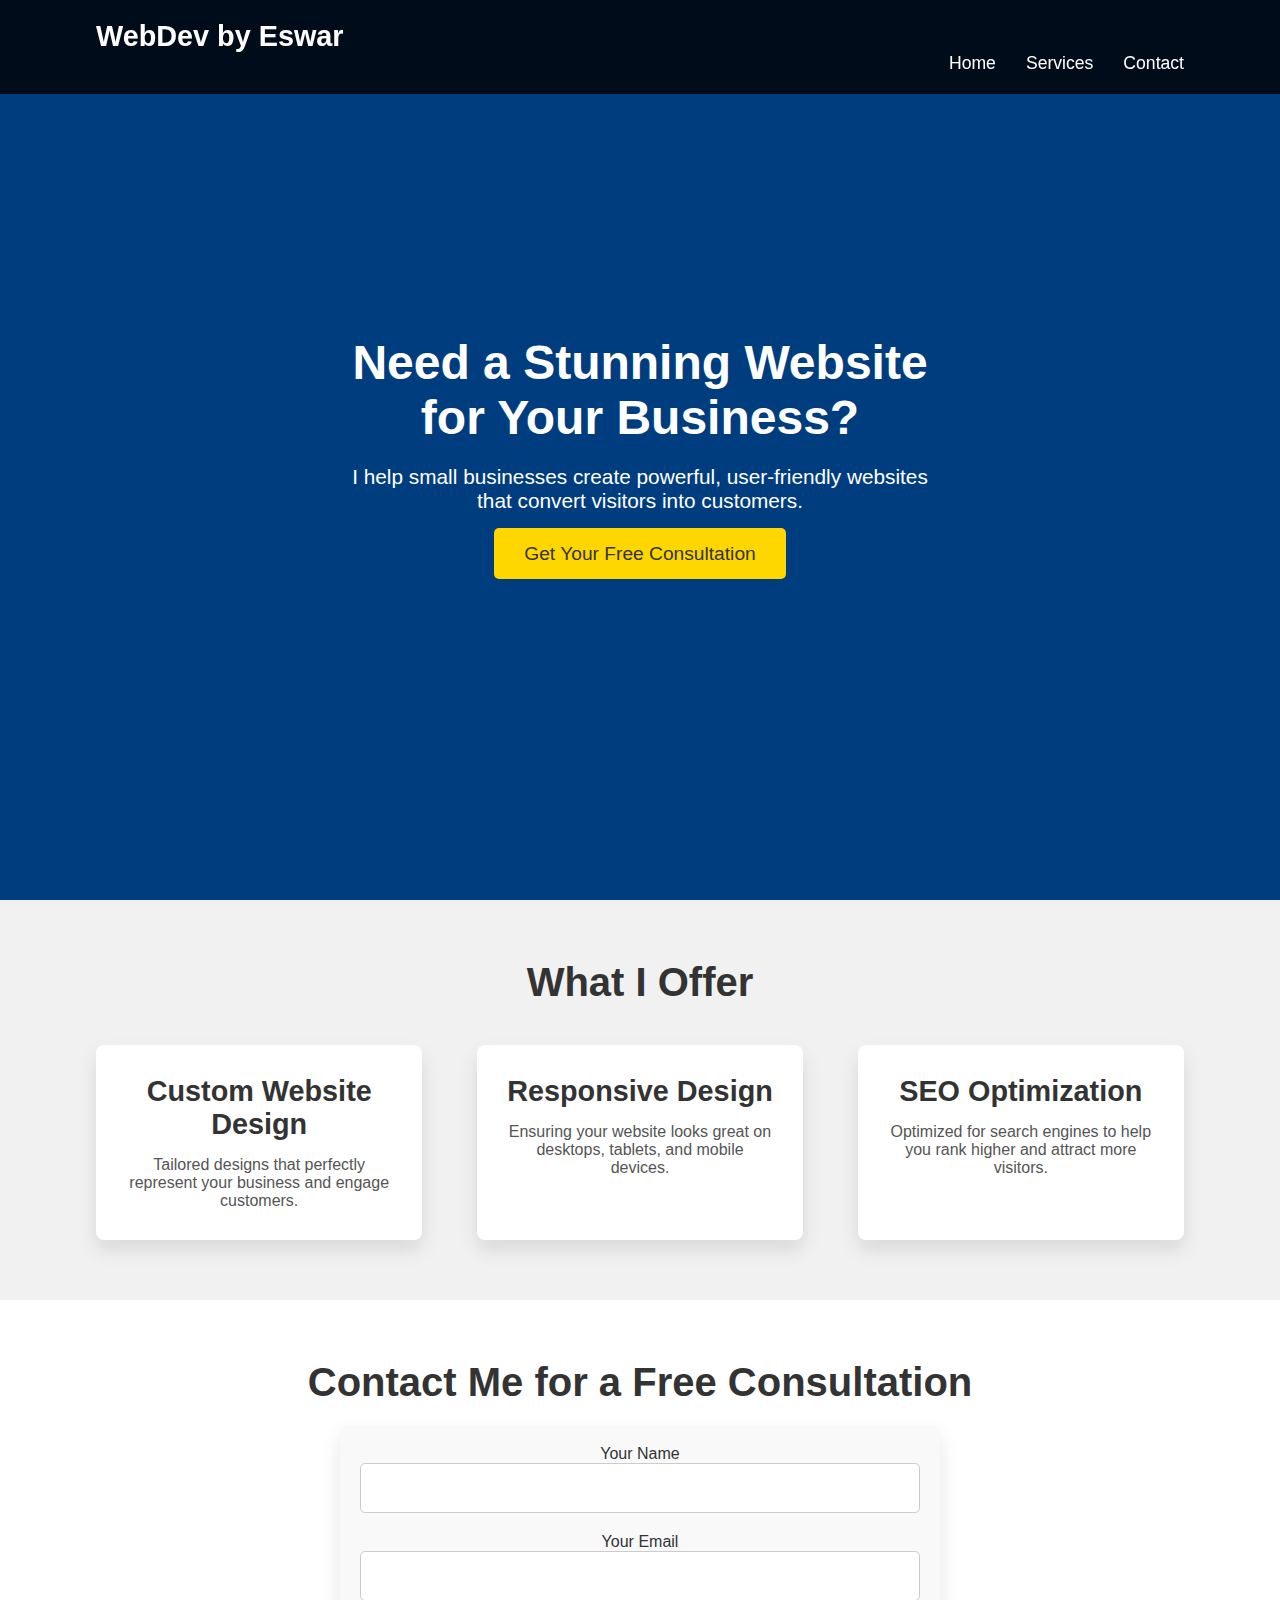
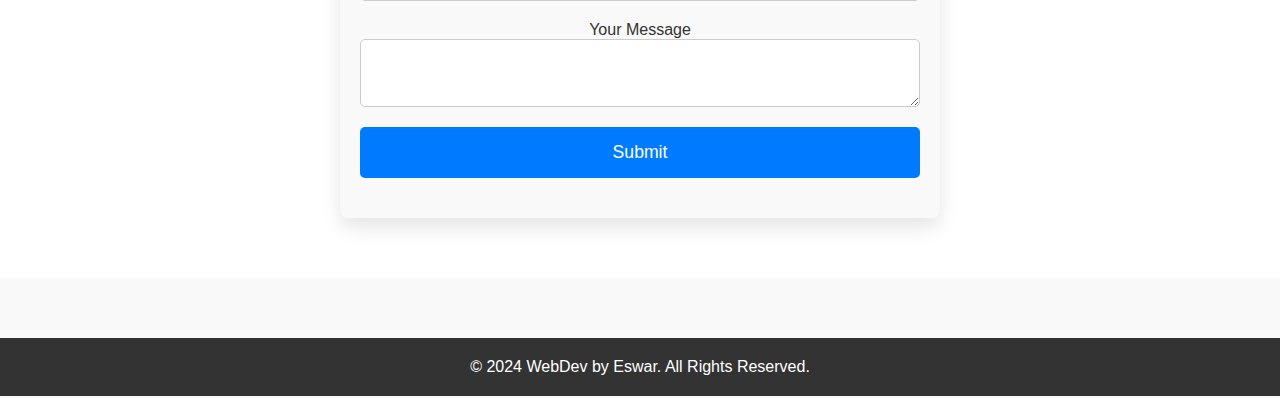
<file: Level-1/Task-1-Landing Page/index.html>
<!DOCTYPE html>
<html lang="en">
<head>
    <meta charset="UTF-8">
    <meta name="viewport" content="width=device-width, initial-scale=1.0">
    <meta http-equiv="X-UA-Compatible" content="ie=edge">
    <title>Freelance Web Developer - Free Consultation</title>
    <link rel="stylesheet" href="style.css">
</head>
<body>
    <!-- Header Section with Navigation -->
    <header>
        <div class="container">
            <h1 class="logo">WebDev by Eswar</h1>
            <nav id="navbar">
                <ul>
                    <li><a href="#hero">Home</a></li>
                    <li><a href="#services">Services</a></li>
                    <li><a href="#contact">Contact</a></li>
                </ul>
            </nav>
        </div>
    </header>

    <!-- Hero Section -->
    <section id="hero" class="hero">
        <div class="hero-content">
            <h2>Need a Stunning Website for Your Business?</h2>
            <p>I help small businesses create powerful, user-friendly websites that convert visitors into customers.</p>
            <a href="#contact" class="cta-btn">Get Your Free Consultation</a>
        </div>
    </section>

    <!-- Services Section -->
    <section id="services" class="services">
        <div class="container">
            <h2>What I Offer</h2>
            <div class="service-cards">
                <div class="service-card">
                    <h3>Custom Website Design</h3>
                    <p>Tailored designs that perfectly represent your business and engage customers.</p>
                </div>
                <div class="service-card">
                    <h3>Responsive Design</h3>
                    <p>Ensuring your website looks great on desktops, tablets, and mobile devices.</p>
                </div>
                <div class="service-card">
                    <h3>SEO Optimization</h3>
                    <p>Optimized for search engines to help you rank higher and attract more visitors.</p>
                </div>
            </div>
        </div>
    </section>

    <!-- Contact Form Section -->
    <section id="contact" class="contact">
        <div class="container">
            <h2>Contact Me for a Free Consultation</h2>
            <form id="contact-form">
                <label for="name">Your Name</label>
                <input type="text" id="name" name="name" required>

                <label for="email">Your Email</label>
                <input type="email" id="email" name="email" required>

                <label for="message">Your Message</label>
                <textarea id="message" name="message" required></textarea>

                <button type="submit">Submit</button>
                <p id="form-message" class="form-message"></p>
            </form>
        </div>
    </section>

    <!-- Footer Section -->
    <footer>
        <div class="container">
            <p>&copy; 2024 WebDev by Eswar. All Rights Reserved.</p>
        </div>
    </footer>

    <script src="script.js"></script>
</body>
</html>
</file>
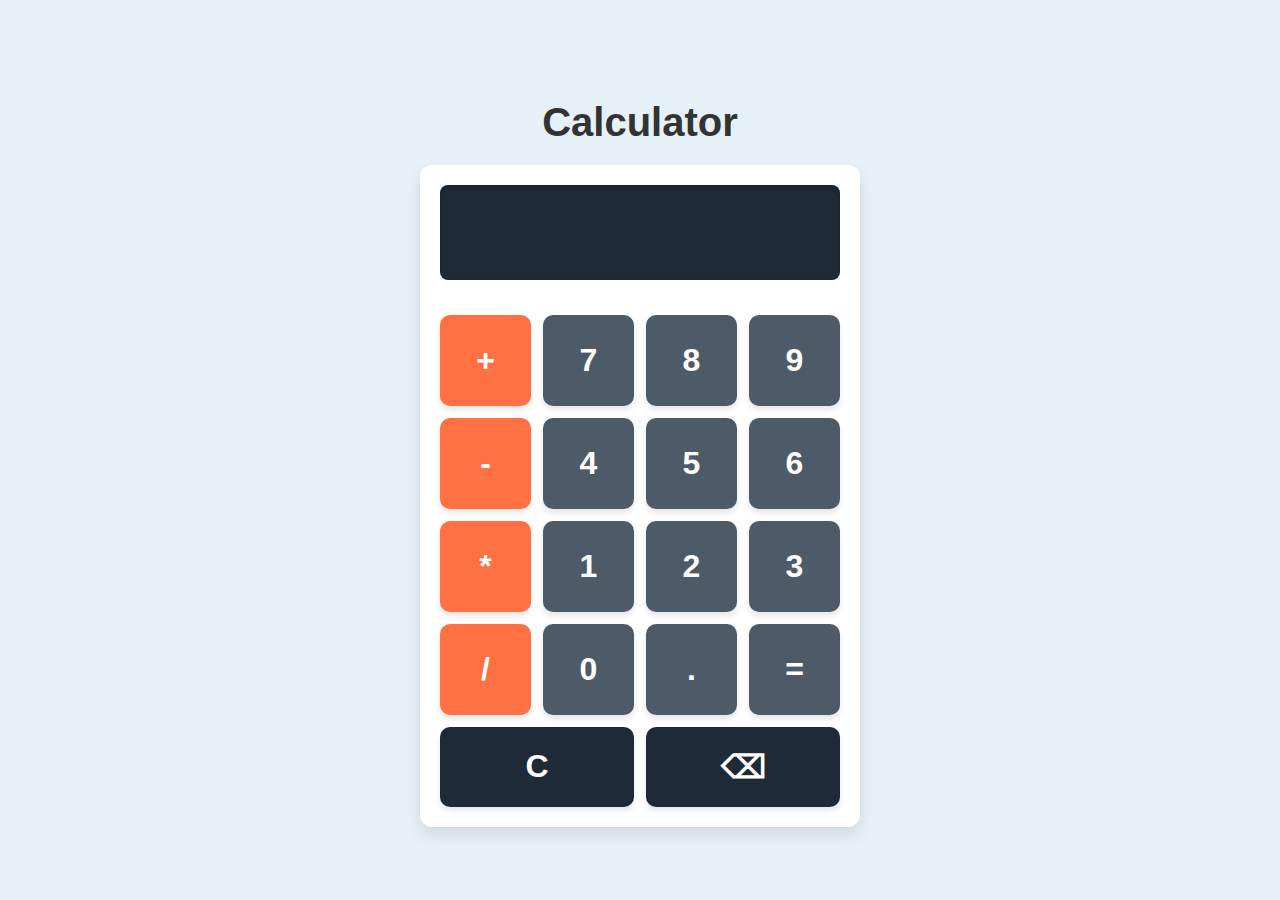
<file: Level-1/Task-3-Calculator/index.html>
<!DOCTYPE html>
<html lang="en">
<head>
    <meta charset="UTF-8">
    <meta name="viewport" content="width=device-width, initial-scale=1.0">
    <title>Calculator</title>
    <link rel="stylesheet" href="style.css">
</head>
<body>
    <h1>Calculator</h1>
    <div id="calculator">
        <input id="display" readonly>
        <div id="keys">
            <button onclick="appendToDisplay('+')" class="operator">+</button>
            <button onclick="appendToDisplay('7')">7</button>
            <button onclick="appendToDisplay('8')">8</button>
            <button onclick="appendToDisplay('9')">9</button>
            <button onclick="appendToDisplay('-')" class="operator">-</button>
            <button onclick="appendToDisplay('4')">4</button>
            <button onclick="appendToDisplay('5')">5</button>
            <button onclick="appendToDisplay('6')">6</button>
            <button onclick="appendToDisplay('*')" class="operator">*</button>
            <button onclick="appendToDisplay('1')">1</button>
            <button onclick="appendToDisplay('2')">2</button>
            <button onclick="appendToDisplay('3')">3</button>
            <button onclick="appendToDisplay('/')" class="operator">/</button>
            <button onclick="appendToDisplay('0')">0</button>
            <button onclick="appendToDisplay('.')">.</button>
            <button onclick="calculate()">=</button>
            <button onclick="clearDisplay()" class="operator clear-backspace-row">C</button>
            <button onclick="backspace()" class="operator clear-backspace-row">⌫</button>
        </div>
        
    </div>
    <script src="script.js"></script>
</body>
</html>
</file>
<file: Level-1/Task-3-Calculator/style.css>
body {
    margin: 0;
    display: flex;
    flex-direction: column;
    justify-content: center;
    align-items: center;
    height: 100vh;
    background-color: #e6f1f7; 
}

h1 {
    font-size: 2.5rem;
    font-family: 'Arial', sans-serif;
    color: #333; 
    margin-bottom: 20px;
}

#display {
    width: calc(100%); 
    padding: 20px;
    background-color: #1e2a38; 
    font-size: 3rem;
    text-align: right;
    border: none;
    border-radius: 8px;
    color: #fff; 
    box-shadow: inset 0 2px 4px rgba(0, 0, 0, 0.2);
    margin-bottom: 15px;
    box-sizing: border-box;
}

#calculator {
    font-family: 'Arial', sans-serif;
    background-color: #fff;
    border-radius: 12px;
    max-width: 400px;
    box-shadow: 0 8px 15px rgba(0, 0, 0, 0.1); 
    padding: 20px;
}

#keys {
    display: grid;
    grid-template-columns: repeat(4, 1fr);
    gap: 12px;
    margin-top: 20px;
}

button {
    width: 100%;
    aspect-ratio: 1 / 1;
    border-radius: 10px;
    border: none;
    background-color: #4d5b68; 
    color: #fff;
    font-size: 2rem;
    font-weight: bold;
    cursor: pointer;
    box-shadow: 0 4px 6px rgba(0, 0, 0, 0.1);
    transition: transform 0.2s, background-color 0.2s;
}

button:hover {
    background-color: #3e4a56; 
    transform: scale(1.05);
}

button:active {
    background-color: #2f383f; 
    transform: scale(0.95);
}

.operator {
    background-color: #ff7043; 
}

.operator:hover {
    background-color: #f4511e; 
}

.operator:active {
    background-color: #e64a19; 
}

.clear-backspace-row {
    grid-column: span 2;
    height: 80px;
    background-color: #1e2a38;
}

.clear-backspace-row:hover {
    background-color: #1e2a38; 
}

.clear-backspace-row:active {
    background-color: #1e2a38; 
}
</file>
<file: Level-1/Task-1-Landing Page/style.css>
/* Reset basic styles */
* {
    margin: 0;
    padding: 0;
    box-sizing: border-box;
}

body {
    font-family: 'Arial', sans-serif;
    color: #333;
    background-color: #f9f9f9;
    scroll-behavior: smooth; /* Smooth scrolling */
}

/* Container */
.container {
    width: 85%;
    max-width: 1200px;
    margin: 0 auto;
}

/* Header */
header {
    position: fixed;
    width: 100%;
    top: 0;
    left: 0;
    background: rgba(0, 0, 0, 0.8);
    padding: 20px 0;
    z-index: 1000;
}

header .logo {
    color: #fff;
    font-size: 1.8rem;
    font-weight: bold;
}

header nav ul {
    list-style: none;
    display: flex;
    justify-content: flex-end;
}

header nav ul li {
    margin-left: 30px;
}

header nav ul li a {
    color: #fff;
    text-decoration: none;
    font-size: 1.1rem;
    transition: color 0.3s;
}

header nav ul li a:hover {
    color: #FFD700;
}

/* Hero Section */
.hero {
    height: 100vh;
    background-color: #007BFF; /* Solid color instead of image */
    display: flex;
    justify-content: center;
    align-items: center;
    text-align: center;
    color: white;
    position: relative;
    z-index: 1;
}

.hero::after {
    content: '';
    position: absolute;
    top: 0;
    left: 0;
    right: 0;
    bottom: 0;
    background: rgba(0, 0, 0, 0.5);
    z-index: -1;
}

.hero-content {
    max-width: 600px;
}

.hero h2 {
    font-size: 3rem;
    margin-bottom: 20px;
}

.hero p {
    font-size: 1.3rem;
    margin-bottom: 30px;
}

.cta-btn {
    padding: 15px 30px;
    background-color: #FFD700;
    color: #333;
    font-size: 1.2rem;
    text-decoration: none;
    border-radius: 5px;
    transition: background-color 0.3s ease;
}

.cta-btn:hover {
    background-color: #FFCC00;
}

/* Services Section */
.services {
    padding: 60px 0;
    background-color: #f1f1f1;
}

.services h2 {
    text-align: center;
    margin-bottom: 40px;
    font-size: 2.5rem;
}

.service-cards {
    display: flex;
    justify-content: space-between;
}

.service-card {
    background-color: white;
    width: 30%;
    padding: 30px;
    text-align: center;
    border-radius: 8px;
    box-shadow: 0 10px 20px rgba(0, 0, 0, 0.1);
    transition: transform 0.3s ease;
}

.service-card:hover {
    transform: translateY(-10px);
}

.service-card h3 {
    font-size: 1.8rem;
    margin-bottom: 15px;
}

.service-card p {
    font-size: 1rem;
    color: #555;
}

/* Contact Form Section */
.contact {
    padding: 60px 0;
    background-color: #fff;
    text-align: center;
}

.contact h2 {
    font-size: 2.5rem;
    margin-bottom: 20px;
}

.contact form {
    display: flex;
    flex-direction: column;
    max-width: 600px;
    margin: 0 auto;
    padding: 20px;
    background-color: #f9f9f9;
    border-radius: 8px;
    box-shadow: 0 10px 20px rgba(0, 0, 0, 0.1);
}

.contact form input, .contact form textarea {
    padding: 15px;
    margin-bottom: 20px;
    border-radius: 5px;
    border: 1px solid #ccc;
    font-size: 1rem;
    width: 100%; /* Ensures the inputs and textareas take up full width of the form */
    margin-left: 0; /* Align with the box */
    margin-right: 0; /* Align with the box */
}

.contact form button {
    background-color: #007BFF;
    color: white;
    padding: 15px;
    border: none;
    border-radius: 5px;
    cursor: pointer;
    font-size: 1.1rem;
    transition: background-color 0.3s ease;
}

.contact form button:hover {
    background-color: #0056b3;
}

.form-message {
    font-size: 1.1rem;
    margin-top: 20px;
    color: green;
}

/* Footer */
footer {
    background-color: #333;
    color: #fff;
    padding: 20px 0;
    text-align: center;
    margin-top: 60px;
}

/* Responsive Design */
@media (max-width: 768px) {
    header nav ul {
        display: none;
    }

    header nav ul.active {
        display: flex;
        flex-direction: column;
    }

    .cta-btn {
        padding: 12px 25px;
    }

    .service-cards {
        flex-direction: column;
    }

    .service-card {
        width: 100%;
        margin-bottom: 20px;
    }
}
</file>
